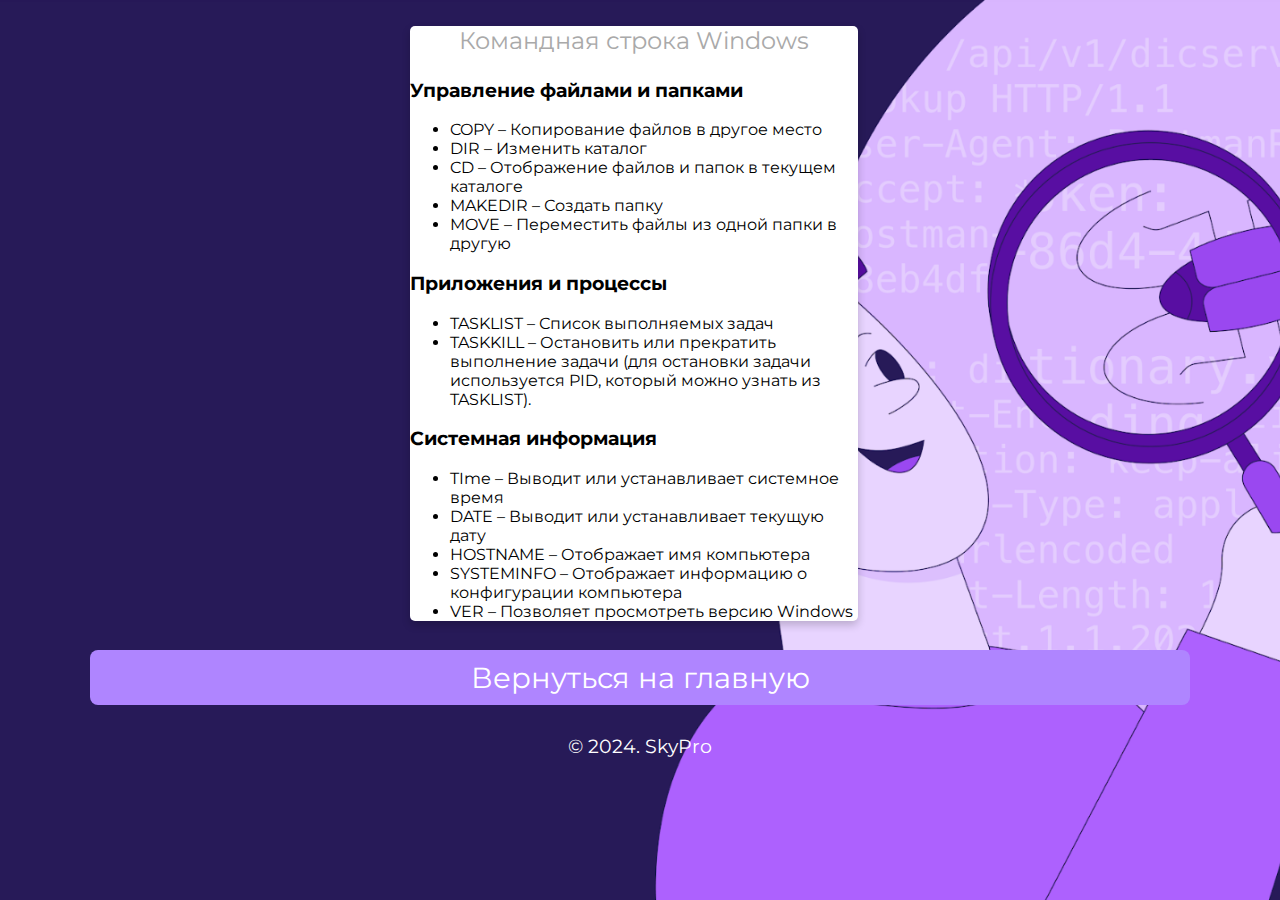
<file: skypro_final_task/html/cmd.html>
<!DOCTYPE html>
<html>
   <head>
      <title>Portal for QA</title>
      <link rel="stylesheet" type="text/css" href="../css/style.css">
      <link rel="stylesheet" type="text/css" href="../css/font-awesome.css">
      <link rel="shortcut icon" href="img/nav.jpg" type="image/x-icon">
      <link href="https://fonts.googleapis.com/css?family=Montserrat:700" rel="stylesheet">
      <meta charset="utf-8">
      <meta name="viewport" content="width=device-width, initial-scale=1">
   </head>
   <body>
      <!--Card-->
      <div class="card animated fadeIn">
         <p class="subtitle">Командная строка Windows</p>
         <h3 id="rt-0"> Управление файлами и папками</h3>
         <ul>
            <li>COPY – Копирование файлов в другое место</li>
            <li>DIR – Изменить каталог</li>
            <li>CD – Отображение файлов и папок в текущем каталоге</li>
            <li>MAKEDIR – Создать папку</li>
            <li>MOVE – Переместить файлы из одной папки в другую</li>
         </ul>
         <h3 id="rt-1">Приложения и процессы</h3>
         <ul>
            <li>TASKLIST – Список выполняемых задач</li>
            <li>TASKKILL – Остановить или прекратить выполнение задачи (для остановки задачи используется PID, который можно узнать из TASKLIST).</li>
         </ul>
         <h3 id="rt-3">Системная информация</h3>
         <ul>
            <li>TIme – Выводит или устанавливает системное время</li>
            <li>DATE – Выводит или устанавливает текущую дату</li>
            <li>HOSTNAME – Отображает имя компьютера</li>
            <li>SYSTEMINFO – Отображает информацию о конфигурации компьютера</li>
            <li>VER – Позволяет просмотреть версию Windows</li>
         </ul>
      </div>
      <!--footer-->
      <footer class="animated fadeIn">
         <p class="location" align="center">
            <a href="../index.html">Вернуться на главную</a>
         </p>
         &copy; 2024. SkyPro
      </footer>
   </body>
</html>
</file>
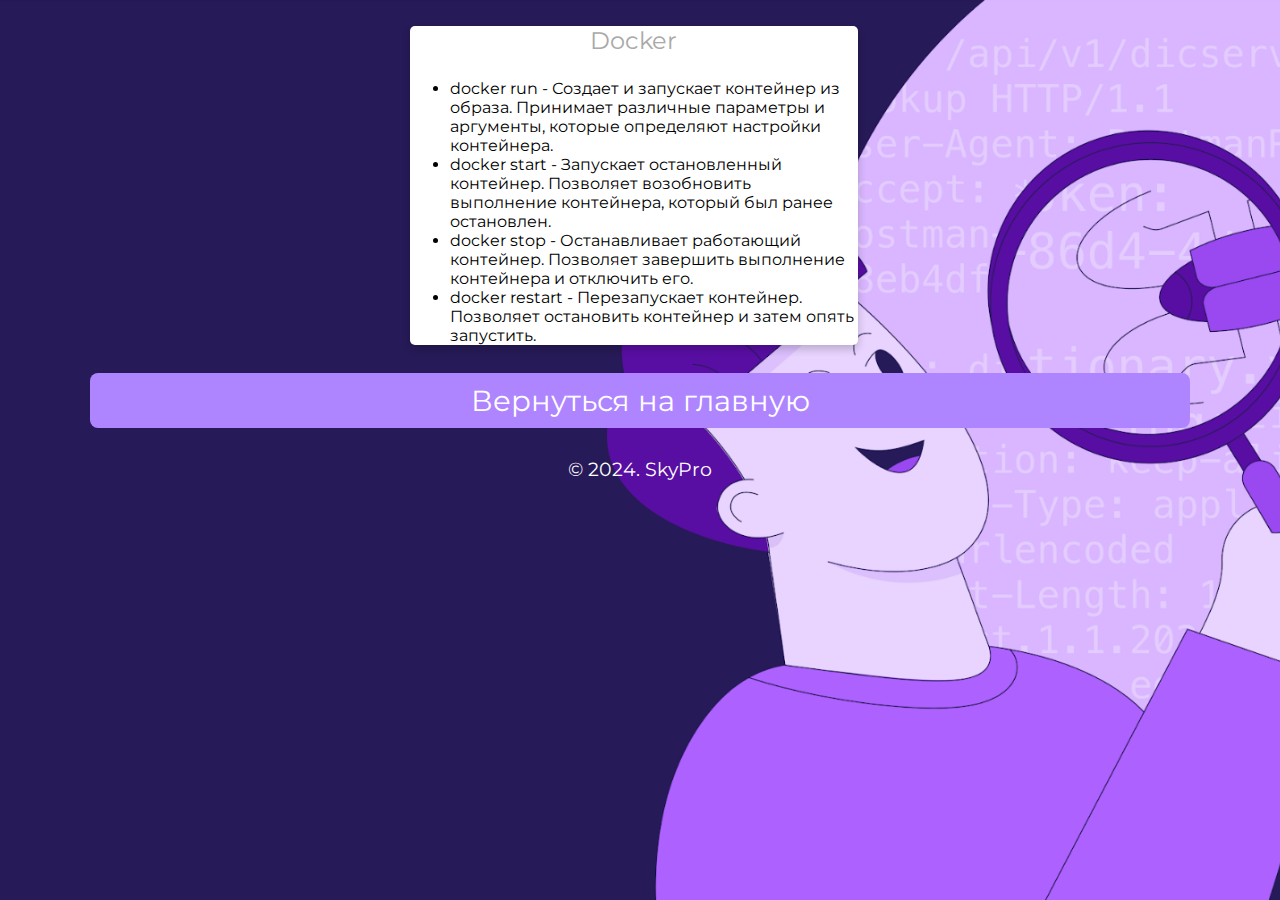
<file: skypro_final_task/html/docker.html>
<!DOCTYPE html>
<html lang="en">
<head>
    <title>Portal for QA</title>
    <link rel="stylesheet" type="text/css" href="../css/style.css">
    <link rel="stylesheet" type="text/css" href="../css/font-awesome.css">
    <link rel="shortcut icon" href="img/nav.jpg" type="image/x-icon">
    <link href="https://fonts.googleapis.com/css?family=Montserrat:700" rel="stylesheet">
    <meta charset="utf-8">
    <meta name="viewport" content="width=device-width, initial-scale=1">
</head>
<body>
      <!--Card-->
      <div class="card">
        <p class="subtitle">Docker</p>
         <ul>
           <li>docker run - Создает и запускает контейнер из образа. Принимает различные параметры и аргументы, которые определяют настройки контейнера.</li>
           <li>docker start - Запускает остановленный контейнер. Позволяет возобновить выполнение контейнера, который был ранее остановлен.</li>
           <li>docker stop - Останавливает работающий контейнер. Позволяет завершить выполнение контейнера и отключить его.</li>
           <li>docker restart - Перезапускает контейнер. Позволяет остановить контейнер и затем опять запустить.</li>
        </ul>
     </div>
     <!--footer-->
     <footer class="animated fadeIn">
        <p class="location" align="center">
           <a href="../index.html">Вернуться на главную</a>
        </p>
        &copy; 2024. SkyPro
     </footer>   
</body>
</html>
</file>
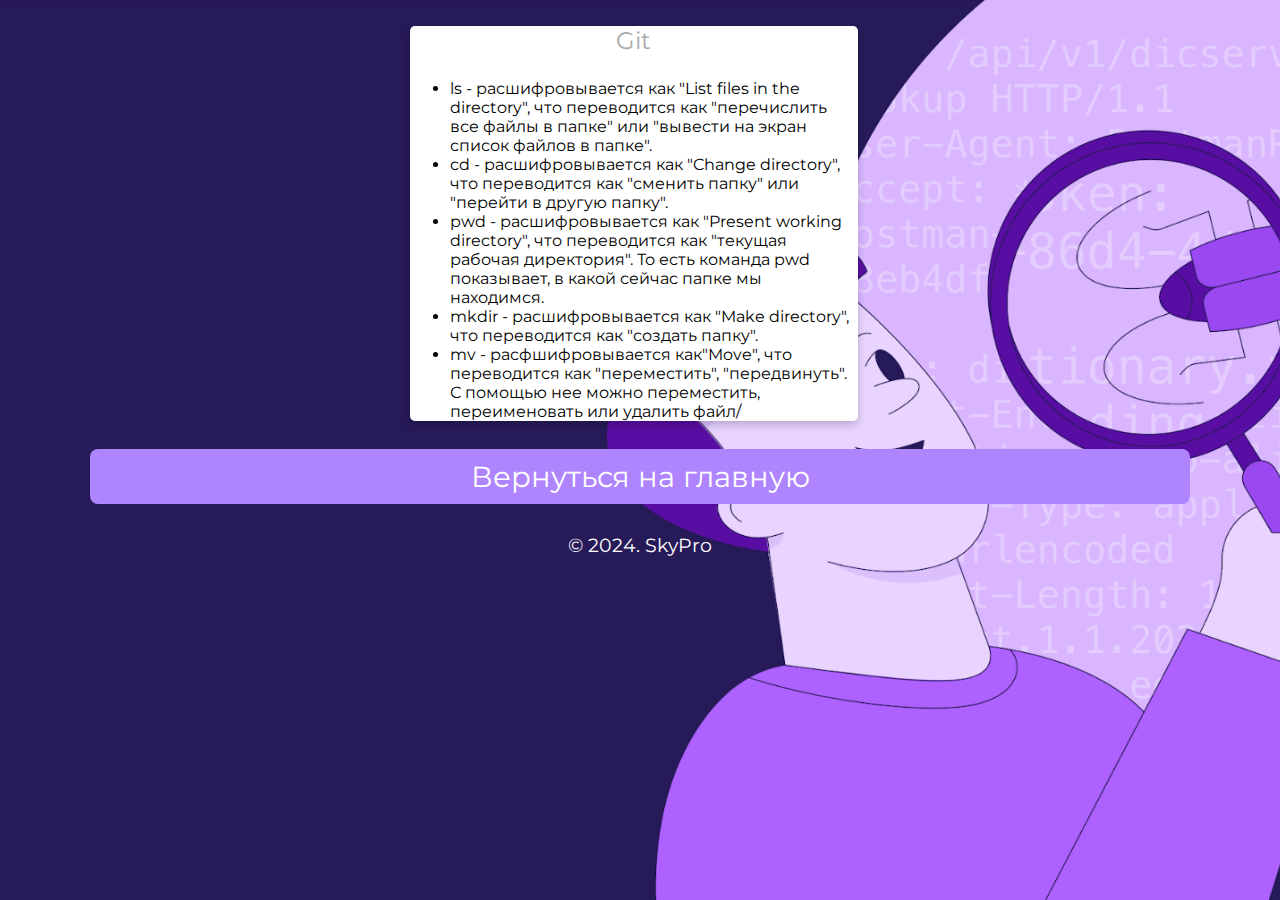
<file: skypro_final_task/html/git.html>
<!DOCTYPE html>
<html>
   <head>
      <title>Git - всему голова!</title>
      <link rel="stylesheet" type="text/css" href="../css/style.css">
      <link rel="stylesheet" type="text/css" href="../css/font-awesome.css">
      <link rel="shortcut icon" href="img/nav.jpg" type="image/x-icon">
      <link href="https://fonts.googleapis.com/css?family=Montserrat:700" rel="stylesheet">
      <meta charset="utf-8">
      <meta name="viewport" content="width=device-width, initial-scale=1">
   </head>
   <body>
      <!--Card-->
      <div class="card">
         <p class="subtitle">Git</p>
          <ul>
            <li>ls - расшифровывается как "List files in the directory", что переводится как "перечислить все файлы в папке" или "вывести на экран список файлов в папке".</li>
            <li>cd - расшифровывается как "Change directory", что переводится как "сменить папку" или "перейти в другую папку".</li>
            <li>pwd - расшифровывается как "Present working directory", что переводится как "текущая рабочая директория". То есть команда pwd показывает, в какой сейчас папке мы находимся. </li>
            <li>mkdir - расшифровывается как "Make directory", что переводится как "создать папку".</li>
            <li>mv - расфшифровывается как"Move", что переводится как "переместить", "передвинуть". С помощью нее можно переместить, переименовать или удалить файл/</li>
         </ul>
      </div>
      <!--footer-->
      <footer class="animated fadeIn">
         <p class="location" align="center">
            <a href="../index.html">Вернуться на главную</a>
         </p>
         &copy; 2024. SkyPro
      </footer>
   </body>
</html>
</file>
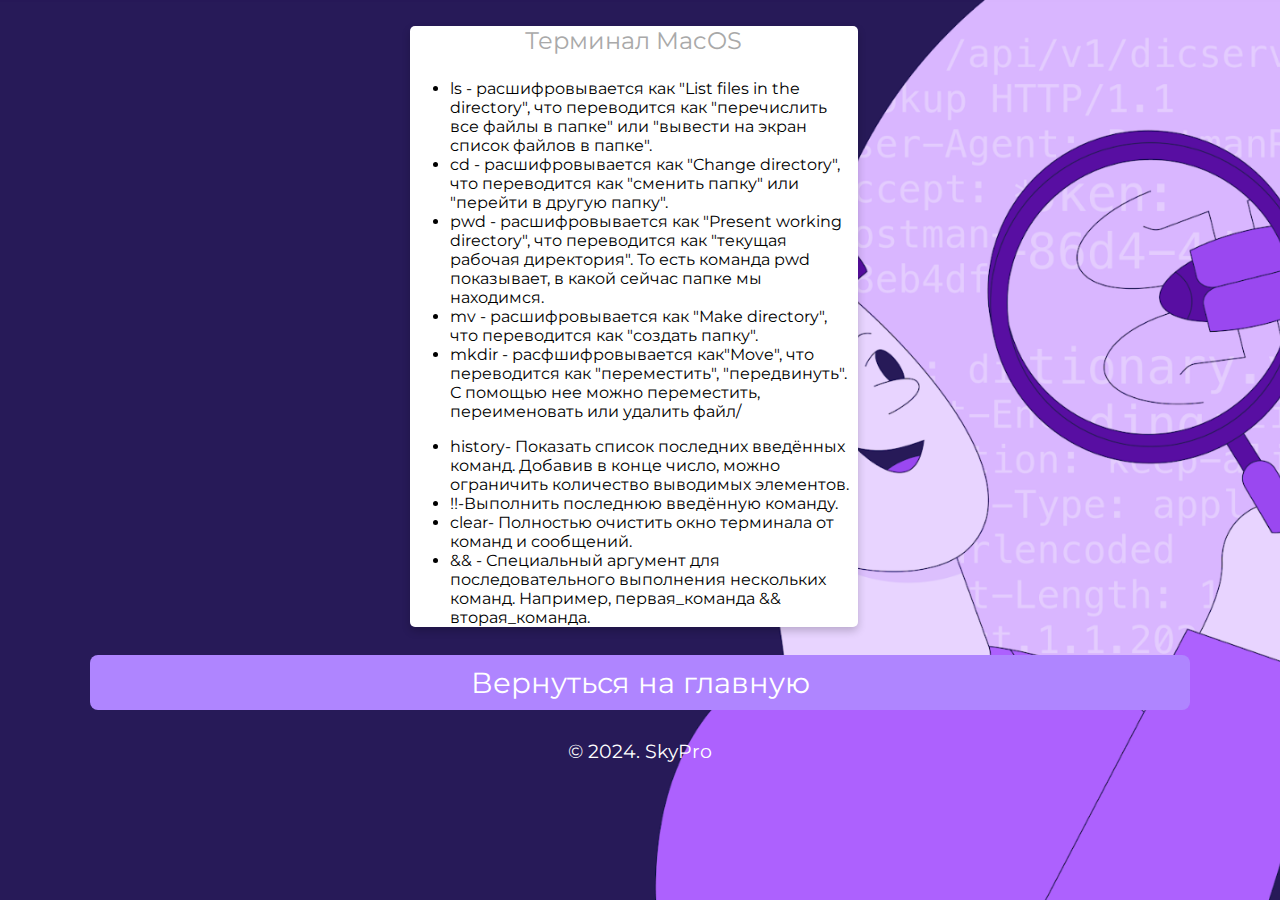
<file: skypro_final_task/html/mac.html>
<!DOCTYPE html>
<html>
   <head>
      <title>Терминал MaOS</title>
      <link rel="stylesheet" type="text/css" href="../css/style.css">
      <link rel="stylesheet" type="text/css" href="../css/font-awesome.css">
      <link rel="shortcut icon" href="img/nav.jpg" type="image/x-icon">
      <link href="https://fonts.googleapis.com/css?family=Montserrat:700" rel="stylesheet">
      <meta charset="utf-8">
      <meta name="viewport" content="width=device-width, initial-scale=1">
   </head>
   <body>
      <!--Card-->
      <div class="card animated fadeIn">
         <p class="subtitle">Терминал MacOS</p>
         <ul>
            <li>ls - расшифровывается как "List files in the directory", что переводится как "перечислить все файлы в папке" или "вывести на экран список файлов в папке".</li>
            <li>cd - расшифровывается как "Change directory", что переводится как "сменить папку" или "перейти в другую папку".</li>
            <li>pwd - расшифровывается как "Present working directory", что переводится как "текущая рабочая директория". То есть команда pwd показывает, в какой сейчас папке мы находимся. </li>
            <li>mv - расшифровывается как "Make directory", что переводится как "создать папку".</li>
            <li>mkdir - расфшифровывается как"Move", что переводится как "переместить", "передвинуть". С помощью нее можно переместить, переименовать или удалить файл/</li>
         </ul>
         <ul>
            <li> history- Показать список последних введённых команд. Добавив в конце число, можно ограничить количество выводимых элементов.</li>
            <li>!!-Выполнить последнюю введённую команду.</li>
            <li>clear- Полностью очистить окно терминала от команд и сообщений.</li>
            <li>&& - Специальный аргумент для последовательного выполнения нескольких команд. Например, первая_команда && вторая_команда.
            </li>
         </ul>
      </div>
      <!--footer-->
      <footer class="animated fadeIn">
         <p class="location" align="center">
            <a href="../index.html">Вернуться на главную</a>
         </p>
         &copy; 2024. SkyPro
      </footer>
   </body>
</html>
</file>
<file: skypro_final_task/css/style.css>
* {
	font-family: 'Montserrat', sans-serif;
}

body {
	width: 100%;
	margin: 0px;
	background-image: url(../img/bg.jpg);
	background-repeat: repeat-y no-repeat;
	background-size: cover;
	background-position: center;
	background-attachment: fixed;
}

.icons>a {
	text-decoration: none;
	color: darkgray;
}

.location>a {
	text-decoration: none;
	color: white;
}

.location:hover {
	box-shadow: 0 8px 16px 0 rgba(0, 0, 0, 0.2);
}


/*---------- Responsive Grid ---------------*/

@media screen and (min-width: 1001px) {
	.card {
		margin-left: 32%;
		margin-top: 2%;
		padding: 0px;
		background-color: white;
		box-shadow: 0 4px 8px 0 rgba(0, 0, 0, 0.2);
		transition: 0.3s;
		width: 35%;
		border-radius: 5px;
	}
	.card:hover {
		box-shadow: 0 8px 16px 0 rgba(0, 0, 0, 1);
	}
	img {
		border: 20px solid white;
		border-radius: 50%;
		margin-top: 8%;
		margin-bottom: -15% !important;
		width: 30%;
	}
	.name {
		text-align: center;
		font-size: 2.8em;
		color: gainsboro;
		margin-top: 15%;
		margin-bottom: auto;
		text-transform: capitalize;
	}
	hr {
		width: 93%;
		height: 2px;
		background-color: gainsboro;
		border: 0px;
	}
	.subtitle {
		text-align: center;
		font-size: 1.5em;
		color: darkgray;
	}
	.icons {
		font-size: 18px;
		text-align: center;
		margin-right: 0px;
		margin-left: 0px;
		color: darkgray;
		margin-bottom: 40px;
	}
	.location {
		text-align: center;
		color: white;
		font-size: 1.5em;
		display: block;
		background-color: rgba(175,133,255,1);
		padding: 10px;
		margin-left: 7%;
		margin-right: 7%;
		border-radius: 8px;
	}
}

@media (min-width: 100px) and (max-width: 728px) and (orientation:portrait) {
	body {
		width: 100%;
		margin: 0px;
		background: url(../img/bg.jpg) fixed no;
		overflow-x: hidden;
	}
	hr {
		width: 93%;
		height: 2px;
		background-color: gainsboro;
		border: 0px;
	}
	.card {
		margin-top: 10%;
		margin-left: 2%;
		margin-right: 0px;
		background-color: white;
		box-shadow: 0 4px 8px 0 rgba(0, 0, 0, 0.2);
		transition: 0.3s;
		width: 95%;
		border-radius: 5px;
	}
	.card:hover {
		box-shadow: 0 8px 16px 0 rgba(0, 0, 0, 1);
	}
	img {
		border: 15px solid white;
		margin-bottom: -20% !important;
		border-radius: 50%;
		width: 33%;
	}
	.name {
		padding-right: 4px;
		padding-left: 4px;
		text-align: center;
		font-size: 2.5em;
		color: gainsboro;
		margin-top: 16%;
		margin-bottom: auto;
		text-transform: capitalize;
	}
	.subtitle {
		text-align: center;
		font-size: 1.2em;
		color: darkgray;
	}
	.icons {
		font-size: 11px;
		text-align: center;
		margin-right: 0px;
		margin-left: 0px;
		color: darkgray;
		margin-bottom: 40px;
	}
	.location {
		text-align: center;
		color: white;
		font-size: 0.8em;
		display: block;
		background-color: rgba(175,133,255,1);
		padding: 10px;
		margin-left: 7%;
		margin-right: 7%;
		border-radius: 8px;
	}
}

@media (min-width: 100px) and (max-width: 728px) and (orientation:landscape) {
	body {
		width: 100%;
		margin: 0px;
		background: url(../img/bg.jpg) fixed no;
		overflow-x: hidden;
	}
	hr {
		width: 93%;
		height: 2px;
		background-color: gainsboro;
		border: 0px;
	}
	.card {
		margin-top: 6%;
		margin-left: 9%;
		margin-right: 0px;
		background-color: white;
		box-shadow: 0 4px 8px 0 rgba(0, 0, 0, 0.2);
		transition: 0.3s;
		width: 80%;
		border-radius: 5px;
	}
	.card:hover {
		box-shadow: 0 8px 16px 0 rgba(0, 0, 0, 1);
	}
	img {
		border: 15px solid white;
		margin-bottom: -15% !important;
		border-radius: 50%;
		width: 25%;
	}
	.name {
		padding-right: 4px;
		padding-left: 4px;
		text-align: center;
		font-size: 2.8em;
		color: gainsboro;
		margin-top: 16%;
		margin-bottom: auto;
		text-transform: capitalize;
	}
	.subtitle {
		text-align: center;
		font-size: 1.9em;
		color: darkgray;
	}
	.icons {
		font-size: 18px;
		text-align: center;
		margin-right: 0px;
		margin-left: 0px;
		color: darkgray;
		margin-bottom: 40px;
	}
	.location {
		text-align: center;
		color: white;
		font-size: 1.5em;
		display: block;
		background-color: rgba(175,133,255,1);
		padding: 10px;
		margin-left: 7%;
		margin-right: 7%;
		border-radius: 8px;
	}
}

@media only screen and (min-width: 728px) and (max-width: 1000px) {
	body {
		width: 100%;
		margin: 0px;
		background: url(../img/bg.jpg) fixed no;
		overflow-x: hidden;
	}
	hr {
		width: 93%;
		height: 2px;
		background-color: gainsboro;
		border: 0px;
	}
	.card {
		margin-top: 4%;
		margin-left: 13%;
		align-content: center;
		background-color: rgba(255, 255, 255, 0.164);
		box-shadow: 0 4px 8px 0 rgba(0, 0, 0, 0.2);
		transition: 0.3s;
		width: 75%;
		border-radius: 5px;
	}
	.card:hover {
		box-shadow: 0 8px 16px 0 rgba(0, 0, 0, 1);
	}
	img {
		border: 15px solid white;
		margin-bottom: -18% !important;
		border-radius: 50%;
		width: 30%;
	}
	.name {
		text-align: center;
		font-size: 2.5em;
		color: rgb(2, 141, 25);
		margin-top: 16%;
		margin-bottom: auto;
		text-transform: capitalize;
	}
	.subtitle {
		text-align: center;
		font-size: 2em;
		color: rgb(0, 0, 0);
	}
	.icons {
		font-size: 15px;
		text-align: center;
		margin-right: 0px;
		margin-left: 0px;
		color: darkgray;
		margin-bottom: 40px;
	}
	.location {
		text-align: center;
		color: white;
		font-size: 1.8em;
		display: block;
		background-color: rgba(175,133,255,1);
		padding: 10px;
		margin-left: 7%;
		margin-right: 7%;
		border-radius: 8px;
	}
}


/*---------- Responsive Grid Ends ---------------*/
footer {
	text-align: center;
	color: white;
	font-size: 1.2em
}
</file>
